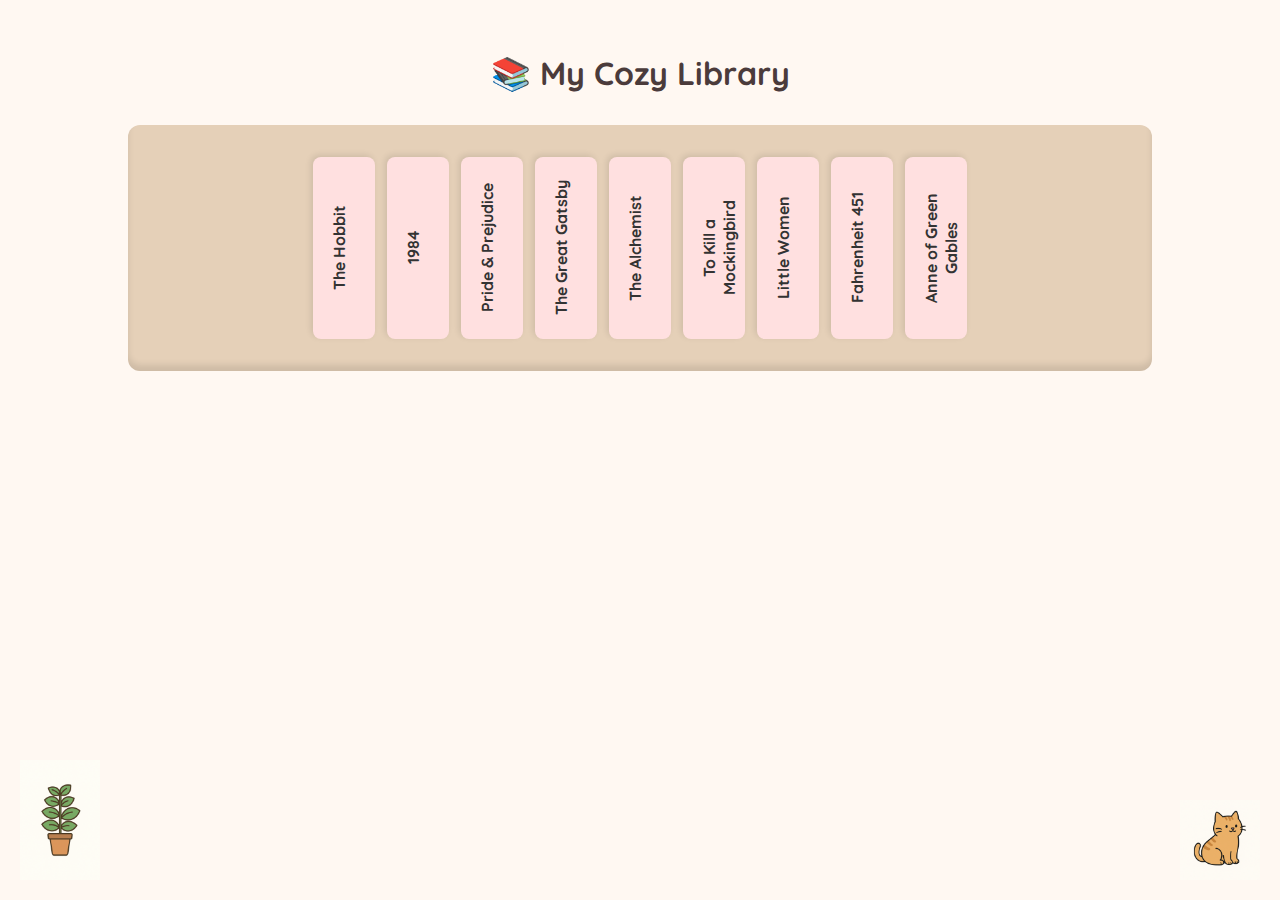
<file: books-web-app/index.html>
<!DOCTYPE html>
<html lang="en">
<head>
  <meta charset="UTF-8">
  <title>My Cozy Library</title>
  <link rel="stylesheet" href="style.css">
  <link href="https://fonts.googleapis.com/css2?family=Quicksand:wght@500;700&display=swap" rel="stylesheet">
</head>
<body>
  <h1>📚 My Cozy Library</h1>

  <div class="bookshelf" id="bookshelf"></div>

  <div class="info-panel" id="infoPanel">
    <span class="close" onclick="closeInfo()">×</span>
    <h2 id="bookTitle"></h2>
    <p><strong>Author:</strong> <span id="bookAuthor"></span></p>
    <p><strong>Year:</strong> <span id="bookYear"></span></p>
    <p><strong>Genre:</strong> <span id="bookGenre"></span></p>
    <p><strong>Description:</strong></p>
    <p id="bookDesc"></p>
  </div>

  <img src="plant.png" class="plant" />
  <img src="cat.png" class="cat" />

  <script src="books.js"></script>
  <script src="script.js"></script>
</body>
</html>
</file>
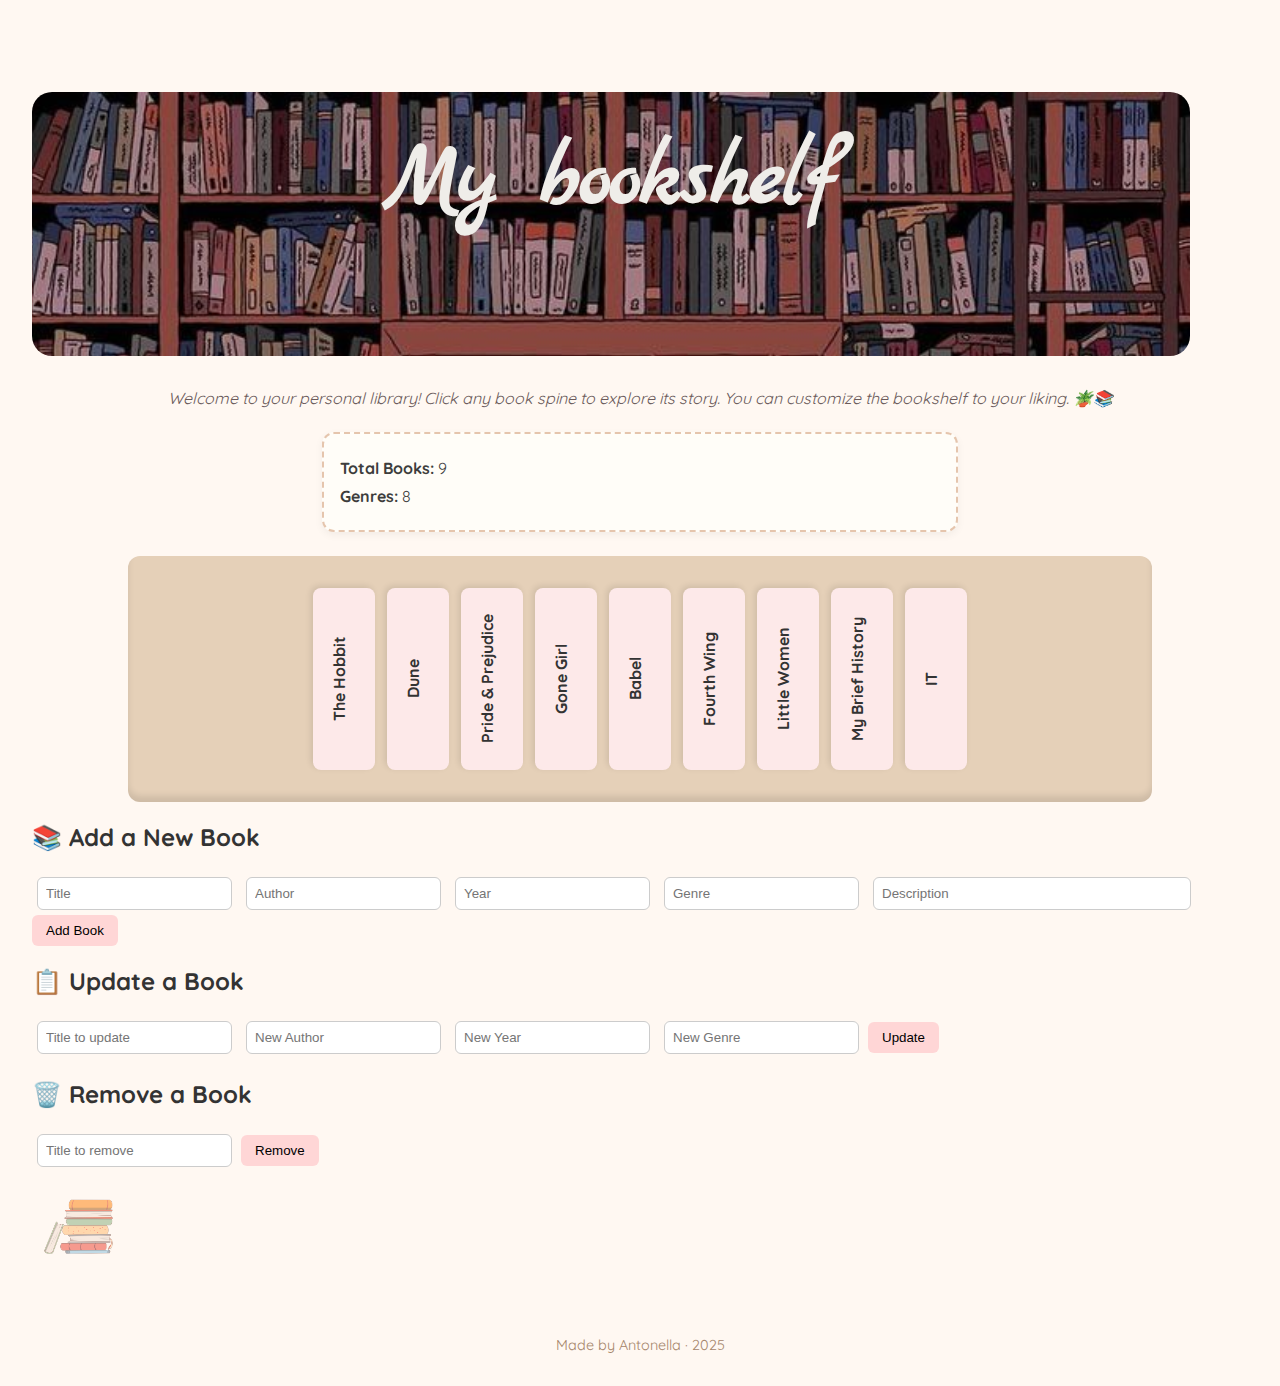
<file: Cozy_Bookshelf/index.html>
<!DOCTYPE html>
<html lang="en">
<head>
  <meta charset="UTF-8">
  <title>My Bookshelf</title>
  <link rel="stylesheet" href="style.css">
  <link href="https://fonts.googleapis.com/css2?family=Quicksand:wght@500;700&display=swap" rel="stylesheet">
  <link href="https://fonts.googleapis.com/css2?family=Covered+By+Your+Grace&display=swap" rel="stylesheet">
  <link href="https://fonts.googleapis.com/css2?family=Gochi+Hand&display=swap" rel="stylesheet">
  <link href="https://fonts.googleapis.com/css2?family=Marck+Script&display=swap" rel="stylesheet">

</head>
<body>
  <h1>My bookshelf</h1>

  <p class="intro">Welcome to your personal library! Click any book spine to explore its story. You can customize the bookshelf to your liking. 🪴📚</p>

  <div class="stats-box">
    <p><strong>Total Books:</strong> <span id="bookCount">0</span></p>
    <p><strong>Genres:</strong> <span id="genreCount">0</span></p>
  </div>  

  <div class="bookshelf" id="bookshelf"></div>

  <div class="info-panel" id="infoPanel">
    <span class="close" onclick="closeInfo()">×</span>
    <h2 id="bookTitle"></h2>
    <p><strong>Author:</strong> <span id="bookAuthor"></span></p>
    <p><strong>Year:</strong> <span id="bookYear"></span></p>
    <p><strong>Genre:</strong> <span id="bookGenre"></span></p>
    <p><strong>Description:</strong></p>
    <p id="bookDesc"></p>
  </div>

  <div class="table-wrapper" style="display: none;">
    <h2>📖 Selected Book</h2>
    <table id="bookTable">
      <thead>
        <tr><th>Title</th><th>Author</th><th>Year</th><th>Genre</th></tr>
      </thead>
      <tbody></tbody>
    </table>
  </div>  

  <h2>📚 Add a New Book</h2>
  <form id="addForm">
    <input id="addTitle" placeholder="Title" required />
    <input id="addAuthor" placeholder="Author" required />
    <input id="addYear" type="number" placeholder="Year" required />
    <input id="addGenre" placeholder="Genre" required />
    <input id="addDesc" placeholder="Description" required />
    <button type="submit">Add Book</button>
  </form>

  <div class="form-section">
    <h2>📋 Update a Book</h2>
    <form id="updateForm">
      <input id="updateTitle" placeholder="Title to update" required />
      <input id="newAuthor" placeholder="New Author" required />
      <input id="newYear" type="number" placeholder="New Year" required />
      <input id="newGenre" placeholder="New Genre" required />
      <button type="submit">Update</button>
    </form>

    <h2>🗑️ Remove a Book</h2>
    <form id="removeForm">
      <input id="removeTitle" placeholder="Title to remove" required />
      <button type="submit">Remove</button>
    </form>

    <div id="error" class="error"></div>
  </div>

  <img src="books.png" width:100px height:80px class="books" />

  <script src="books_v2.js"></script>
  <script src="script.js"></script>

  <footer>Made by Antonella · 2025</footer>

</body>
</html>
</file>
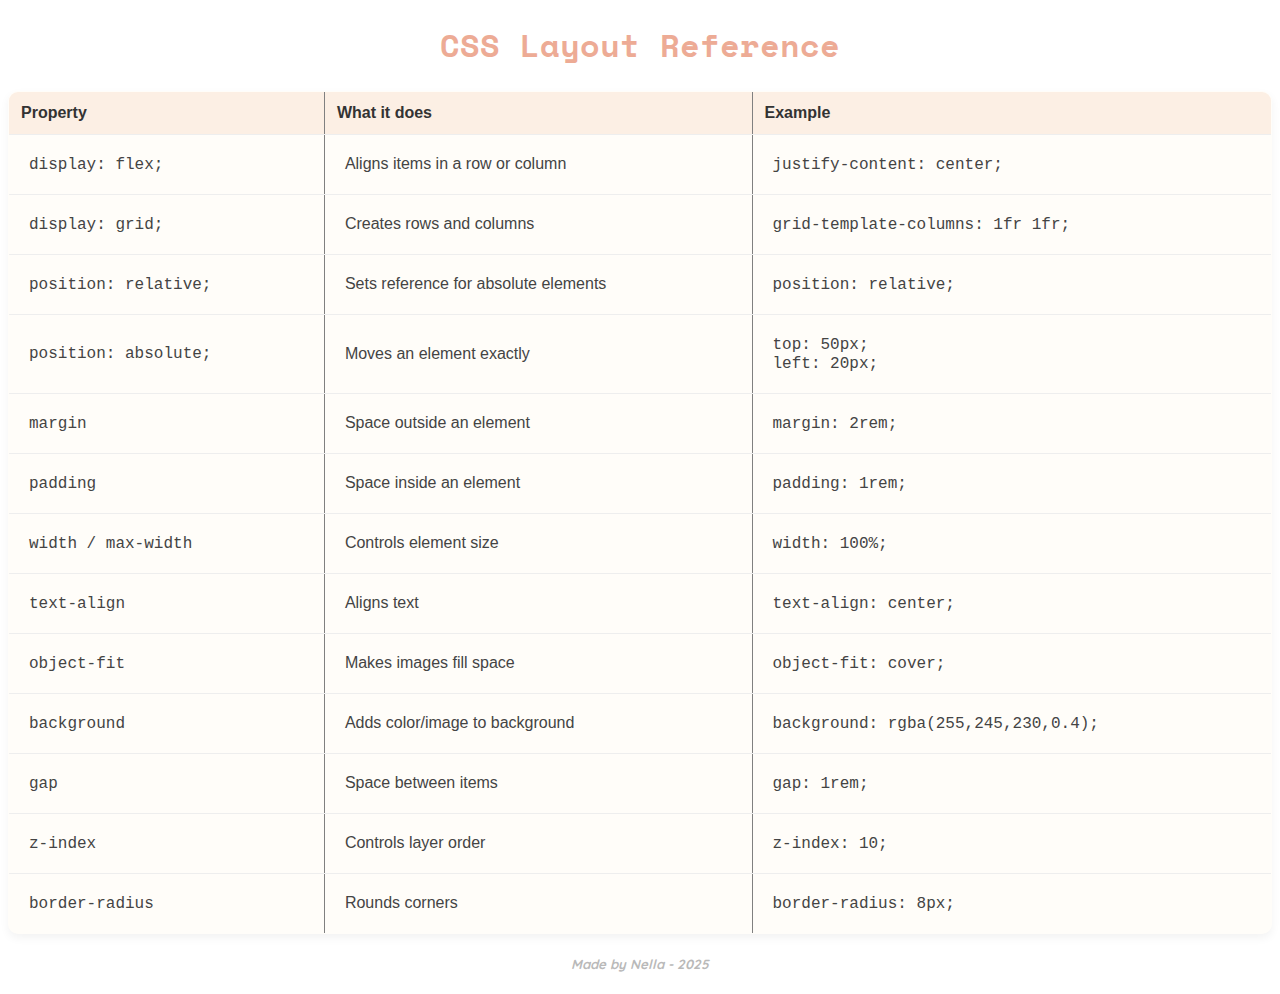
<file: css-layout-reference/index.html>
<!DOCTYPE html> 
<html>
  <head>
    <title>CSS Cheatsheeet</title>
    <link rel="stylesheet" href="styles.css">
    <link href="https://fonts.googleapis.com/css2?family=Abril+Fatface&family=Merriweather:ital,opsz,wght@0,18..144,300..900;1,18..144,300..900&family=Space+Mono:ital,wght@0,400;0,700;1,400;1,700&family=Work+Sans:ital,wght@0,100..900;1,100..900&display=swap" rel="stylesheet">
    <link href="https://fonts.googleapis.com/css2?family=Abril+Fatface&family=Merriweather:ital,opsz,wght@0,18..144,300..900;1,18..144,300..900&family=Quicksand:wght@300..700&family=Space+Mono:ital,wght@0,400;0,700;1,400;1,700&family=Work+Sans:ital,wght@0,100..900;1,100..900&display=swap" rel="stylesheet">

    </head>
    <header>
      <h1>CSS Layout Reference</h1>
      </header>
  
<table border="1" cellpadding="8" style="border-collapse: collapse; font-family: sans-serif;">
  <tr>
    <th>Property</th>
    <th>What it does</th>
    <th>Example</th>
  </tr>

  <tr>
    <td><code>display: flex;</code></td>
    <td>Aligns items in a row or column</td>
    <td><code>justify-content: center;</code></td>
  </tr>

  <tr>
    <td><code>display: grid;</code></td>
    <td>Creates rows and columns</td>
    <td><code>grid-template-columns: 1fr 1fr;</code></td>
  </tr>

  <tr>
    <td><code>position: relative;</code></td>
    <td>Sets reference for absolute elements</td>
    <td><code>position: relative;</code></td>
  </tr>

  <tr>
    <td><code>position: absolute;</code></td>
    <td>Moves an element exactly</td>
    <td><code>top: 50px;<br>left: 20px;</code></td>
  </tr>

  <tr>
    <td><code>margin</code></td>
    <td>Space outside an element</td>
    <td><code>margin: 2rem;</code></td>
  </tr>

  <tr>
    <td><code>padding</code></td>
    <td>Space inside an element</td>
    <td><code>padding: 1rem;</code></td>
  </tr>

  <tr>
    <td><code>width / max-width</code></td>
    <td>Controls element size</td>
    <td><code>width: 100%;</code></td>
  </tr>

  <tr>
    <td><code>text-align</code></td>
    <td>Aligns text</td>
    <td><code>text-align: center;</code></td>
  </tr>

  <tr>
    <td><code>object-fit</code></td>
    <td>Makes images fill space</td>
    <td><code>object-fit: cover;</code></td>
  </tr>

  <tr>
    <td><code>background</code></td>
    <td>Adds color/image to background</td>
    <td><code>background: rgba(255,245,230,0.4);</code></td>
  </tr>

  <tr>
    <td><code>gap</code></td>
    <td>Space between items</td>
    <td><code>gap: 1rem;</code></td>
  </tr>

  <tr>
    <td><code>z-index</code></td>
    <td>Controls layer order</td>
    <td><code>z-index: 10;</code></td>
  </tr>

  <tr>
    <td><code>border-radius</code></td>
    <td>Rounds corners</td>
    <td><code>border-radius: 8px;</code></td>
  </tr>
</table>

  <footer>
    <h5>Made by Nella - 2025</h5>
    </footer>
  </html>
</file>
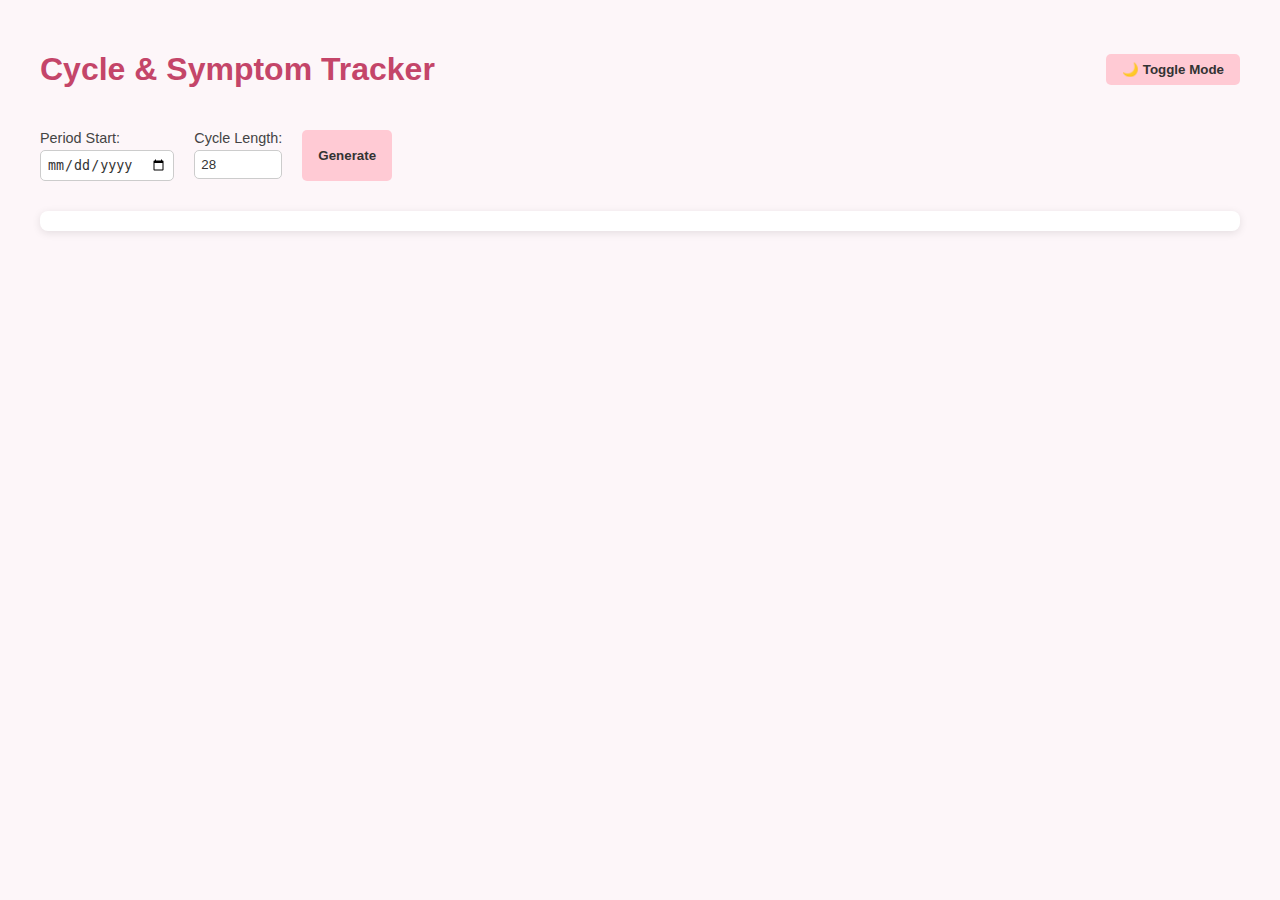
<file: cycle-tracker/index.html>
<!DOCTYPE html>
<html lang="en">
<head>
  <meta charset="UTF-8" />
  <meta name="viewport" content="width=device-width, initial-scale=1.0" />
  <title>Cycle Tracker</title>
  <link rel="stylesheet" href="style.css" />
</head>
<body>
  <div class="container">
    <div class="header">
      <h1>Cycle & Symptom Tracker</h1>
      <button id="toggleTheme">🌙 Toggle Mode</button>
    </div>

    <div class="inputs">
      <label>
        Period Start:
        <input type="date" id="startDate" />
      </label>
      <label>
        Cycle Length:
        <input type="number" id="cycleLength" min="21" max="35" value="28" />
      </label>
      <button onclick="generateCycle()">Generate</button>
    </div>

    <div class="tracker" id="tracker"></div>
  </div>

  <script src="script.js"></script>
</body>
</html>
</file>
<file: books-web-app/style.css>
body {
    margin: 0;
    font-family: 'Quicksand', sans-serif;
    background: #fff8f2;
    color: #333;
    padding: 2rem;
  }
  
  h1 {
    text-align: center;
    font-size: 2rem;
    margin-bottom: 2rem;
    color: #4b3b3b;
  }
  
  .bookshelf {
    display: flex;
    flex-wrap: wrap;
    justify-content: center;
    gap: 12px;
    background: #e5d0b8;
    padding: 2rem;
    border-radius: 12px;
    box-shadow: inset 0 -6px 6px rgba(0, 0, 0, 0.1);
    max-width: 960px;
    margin: 0 auto;
  }
  
  .book {
    writing-mode: vertical-rl;
    transform: rotate(180deg);
    background: #ffe0e0;
    padding: 1rem;
    height: 150px;
    width: 30px;
    border-radius: 8px;
    box-shadow: 2px 2px 6px rgba(0,0,0,0.1);
    text-align: center;
    font-weight: bold;
    cursor: pointer;
    transition: transform 0.2s ease;
  }
  
  .book:hover {
    transform: rotate(180deg) translateY(-4px);
    background: #ffd6d6;
  }
  
  .info-panel {
    display: none;
    background: #fffdf8;
    border: 2px solid #e7c9a9;
    border-radius: 12px;
    max-width: 400px;
    margin: 2rem auto;
    padding: 1.5rem;
    box-shadow: 0 4px 12px rgba(0,0,0,0.1);
  }
  
  .info-panel h2 {
    margin-top: 0;
  }
  
  .close {
    float: right;
    font-size: 20px;
    cursor: pointer;
  }
  
  .plant, .cat {
    position: fixed;
    bottom: 20px;
    width: 80px;
    opacity: 0.9;
  }
  
  .plant {
    left: 20px;
  }
  
  .cat {
    right: 20px;
  }
</file>
<file: Cozy_Bookshelf/style.css>
body {
  margin: 0;
  font-family: 'Quicksand', sans-serif;
  background: #fff8f2;
  color: #333;
  padding: 2rem;
}
h1 {
  text-align: center;
  font-size: 2rem;
  margin-bottom: 2rem;
  color: #efede9;
  font-family: 'Marck Script', cursive;
  font-size: 90px;
  background-image: url("window.jpeg");
  background-size: cover;
  background-position: top;
  width: 90%;
  height: 200px; 
  padding: 2rem;
  display: flex; 
  justify-content: center;
  border-radius: 20px;
  top: 50%;
  left: 50%;
}
.bookshelf {
  display: flex;
  flex-wrap: wrap;
  justify-content: center;
  gap: 12px;
  background: #e5d0b8;
  padding: 2rem;
  border-radius: 12px;
  box-shadow: inset 0 -6px 6px rgba(0, 0, 0, 0.1);
  max-width: 960px;
  margin: 0 auto;
}
.book {
  writing-mode: vertical-rl;
  transform: rotate(180deg);
  background: #fde9e9;
  padding: 1rem;
  height: 150px;
  width: 30px;
  border-radius: 8px;
  box-shadow: 2px 2px 6px rgba(0,0,0,0.1);
  text-align: center;
  font-weight: bold;
  cursor: pointer;
  transition: transform 0.2s ease;
}
.book:hover {
  transform: rotate(180deg) translateY(-4px);
  background: #ffd6d6;
}
.info-panel {
  display: none;
  background: #fffdf8;
  border: 2px solid #e7c9a9;
  border-radius: 12px;
  max-width: 400px;
  margin: 2rem auto;
  padding: 1.5rem;
  box-shadow: 0 4px 12px rgba(0,0,0,0.1);
}
.info-panel h2 {
  margin-top: 0;
}
.close {
  float: right;
  font-size: 20px;
  cursor: pointer;
}
.plant, .cat {
  position: fixed;
  bottom: 20px;
  width: 80px;
  opacity: 0.9;
}
.books {
  left: 20px;
  width: 100px;
  height: 80px;
  overflow: scroll;
  opacity: 0.5;
}

table {
  width: 90%;
  margin: 1rem auto;
  border-collapse: collapse;
  background: #fff;
  box-shadow: 0 0 10px rgba(0,0,0,0.05);
  border-radius: 8px;
  overflow: hidden;
}
th, td {
  padding: 10px;
  border: 1px solid #f0e6dd;
}
th {
  background: #ffeddb;
}
form {
  margin-top: 1rem;
}
input {
  margin: 5px;
  padding: 8px;
  border-radius: 6px;
  border: 1px solid #ccc;
}
button {
  background: #ffd6d6;
  border: none;
  padding: 8px 14px;
  border-radius: 6px;
  cursor: pointer;
}
button:hover {
  background: #ffbcbc;
}
.error {
  color: red;
  margin-top: 1rem;
}

.stats-box {
  max-width: 600px;
  background: #fffdf8;
  border: 2px dashed #e5c5ad;
  border-radius: 12px;
  padding: 1rem;
  margin: 1.5rem auto;
  box-shadow: 0 3px 8px rgba(0,0,0,0.05);
  font-size: 1rem;
  color: #3d3d3d;
}
.stats-box p {
  margin: 0.5rem 0;
}

footer {
  text-align: center;
  margin-top: 4rem;
  color: #a5856a;
  font-size: 0.9rem;
}

.intro {
  text-align: center;
  font-style: italic;
  color: #6a5a5a;
  margin-bottom: 1rem;
}

form input#addDesc {
  width: 300px;
}
</file>
<file: css-layout-reference/styles.css>
table {
    width: 100%;
    border-collapse: collapse;
    background-color: #fffdf9;
    font-family: 'Quicksand', sans-serif;
    font-size: 1rem;
    box-shadow: 0 4px 10px rgba(0,0,0,0.05);
    border-radius: 10px;
    overflow: hidden;
  }
  
  th {
    background-color: #fcefe4;
    color: #333;
    text-align: left;
    padding: 12px;
    font-weight: 600;
  }
  
  td {
    padding: 20px;
    color: #444;
    border-top: 1px solid #eee;
  }
  
  tr:hover {
    background-color: #f9f5f1;
  }
  
  h1 {
    font-family: 'Space Mono', sans-serif;
    text-align: center;
    color: #edab95;
    font-weight: bold;
  }
  
  footer {
    font-family: 'Quicksand'; 
    font-size: 25;
    text-align: center;
    font-style: italic;
    color: #b9b9b9;
  }
</file>
<file: cycle-tracker/style.css>
body {
  font-family: 'Segoe UI', Tahoma, Geneva, Verdana, sans-serif;
  margin: 0;
  padding: 0;
  background: #fdf6f9;
  color: #222;
  transition: background 0.3s, color 0.3s;
}

body.dark {
  background: #1c1c1e;
  color: #f1f1f1;
}

.container {
  padding: 30px;
  max-width: 1200px;
  margin: auto;
}

.header {
  display: flex;
  justify-content: space-between;
  align-items: center;
  margin-bottom: 20px;
}

h1 {
  font-size: 2rem;
  color: #c44569;
}

button {
  padding: 8px 16px;
  background-color: #ffcad4;
  border: none;
  border-radius: 5px;
  cursor: pointer;
  font-weight: bold;
  color: #333;
  transition: background 0.2s;
}

button:hover {
  background-color: #ffafbd;
}

.inputs {
  display: flex;
  flex-wrap: wrap;
  gap: 20px;
  margin-bottom: 30px;
}

label {
  display: flex;
  flex-direction: column;
  font-size: 0.9rem;
  color: #444;
}

input[type="date"],
input[type="number"] {
  padding: 6px;
  border-radius: 5px;
  border: 1px solid #ccc;
  margin-top: 4px;
  background: #fff;
  color: #333;
}

body.dark input[type="date"],
body.dark input[type="number"] {
  background: #2a2a2d;
  color: #f1f1f1;
  border: 1px solid #666;
}

.tracker {
  overflow-x: auto;
  border-radius: 8px;
  box-shadow: 0 2px 8px rgba(0,0,0,0.1);
  background: #fff;
  padding: 10px;
}

body.dark .tracker {
  background: #292a2d;
}

table {
  border-collapse: separate;
  border-spacing: 0 10px;
  width: 100%;
  table-layout: fixed;
}

th, td {
  border: 1px solid #ddd;
  padding: 12px 8px;
  text-align: center;
  vertical-align: top;
  background-color: #fff;
  border-radius: 5px;
}

body.dark th, body.dark td {
  background-color: #33353a;
  border: 1px solid #444;
}

th {
  background-color: #ffe3e3;
  color: #333;
  font-weight: bold;
}

body.dark th {
  background-color: #444;
  color: #f4f4f4;
}

input[type="text"],
select,
textarea {
  width: 100%;
  padding: 6px;
  margin-bottom: 6px;
  border: 1px solid #ccc;
  border-radius: 5px;
  font-size: 0.85rem;
  background: #fefefe;
  resize: vertical;
}

textarea {
  height: 70px;
  min-height: 50px;
  max-height: 120px;
  font-family: inherit;
  line-height: 1.4;
}

body.dark input[type="text"],
body.dark select,
body.dark textarea {
  background: #2a2a2d;
  color: #fff;
  border: 1px solid #555;
}

small {
  font-size: 0.75rem;
  color: #777;
}

body.dark small {
  color: #aaa;
}

.note {
  font-size: 0.9rem;
  margin-top: 20px;
  color: #888;
  text-align: center;
}
</file>
